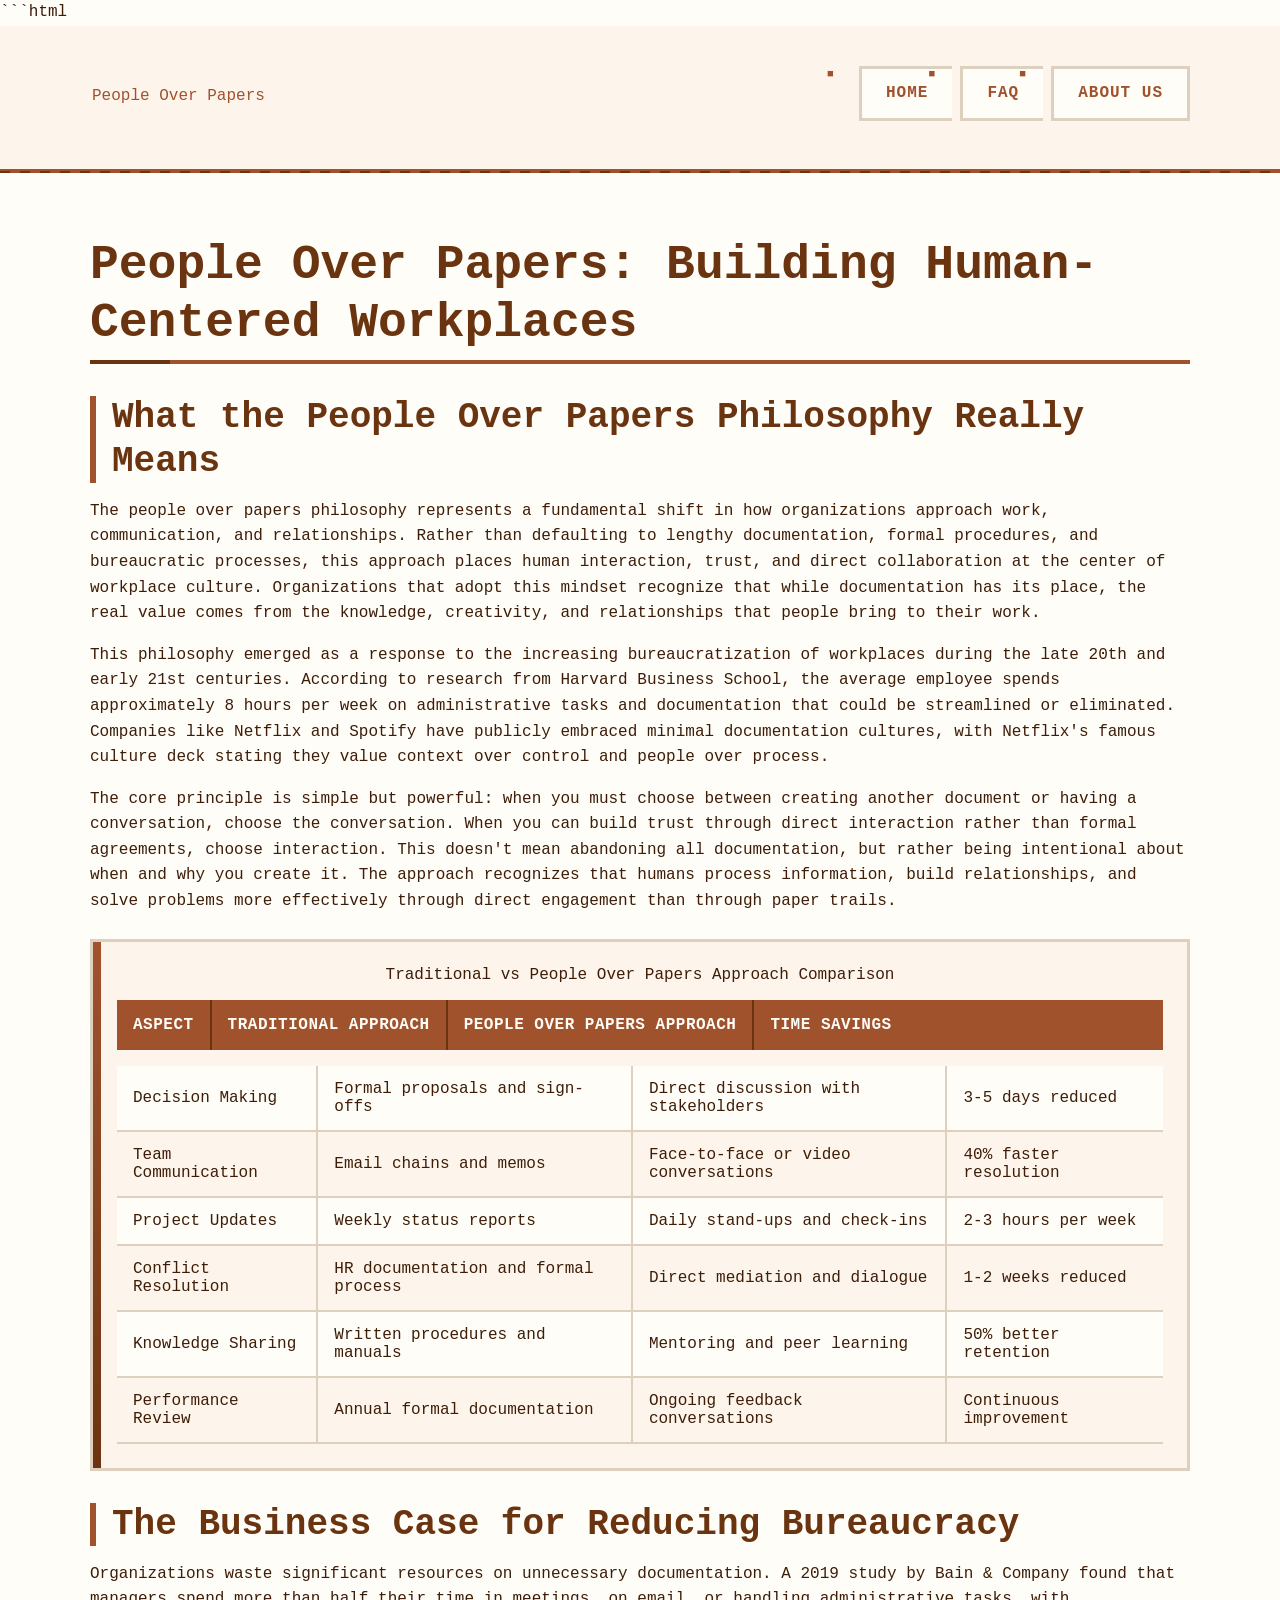
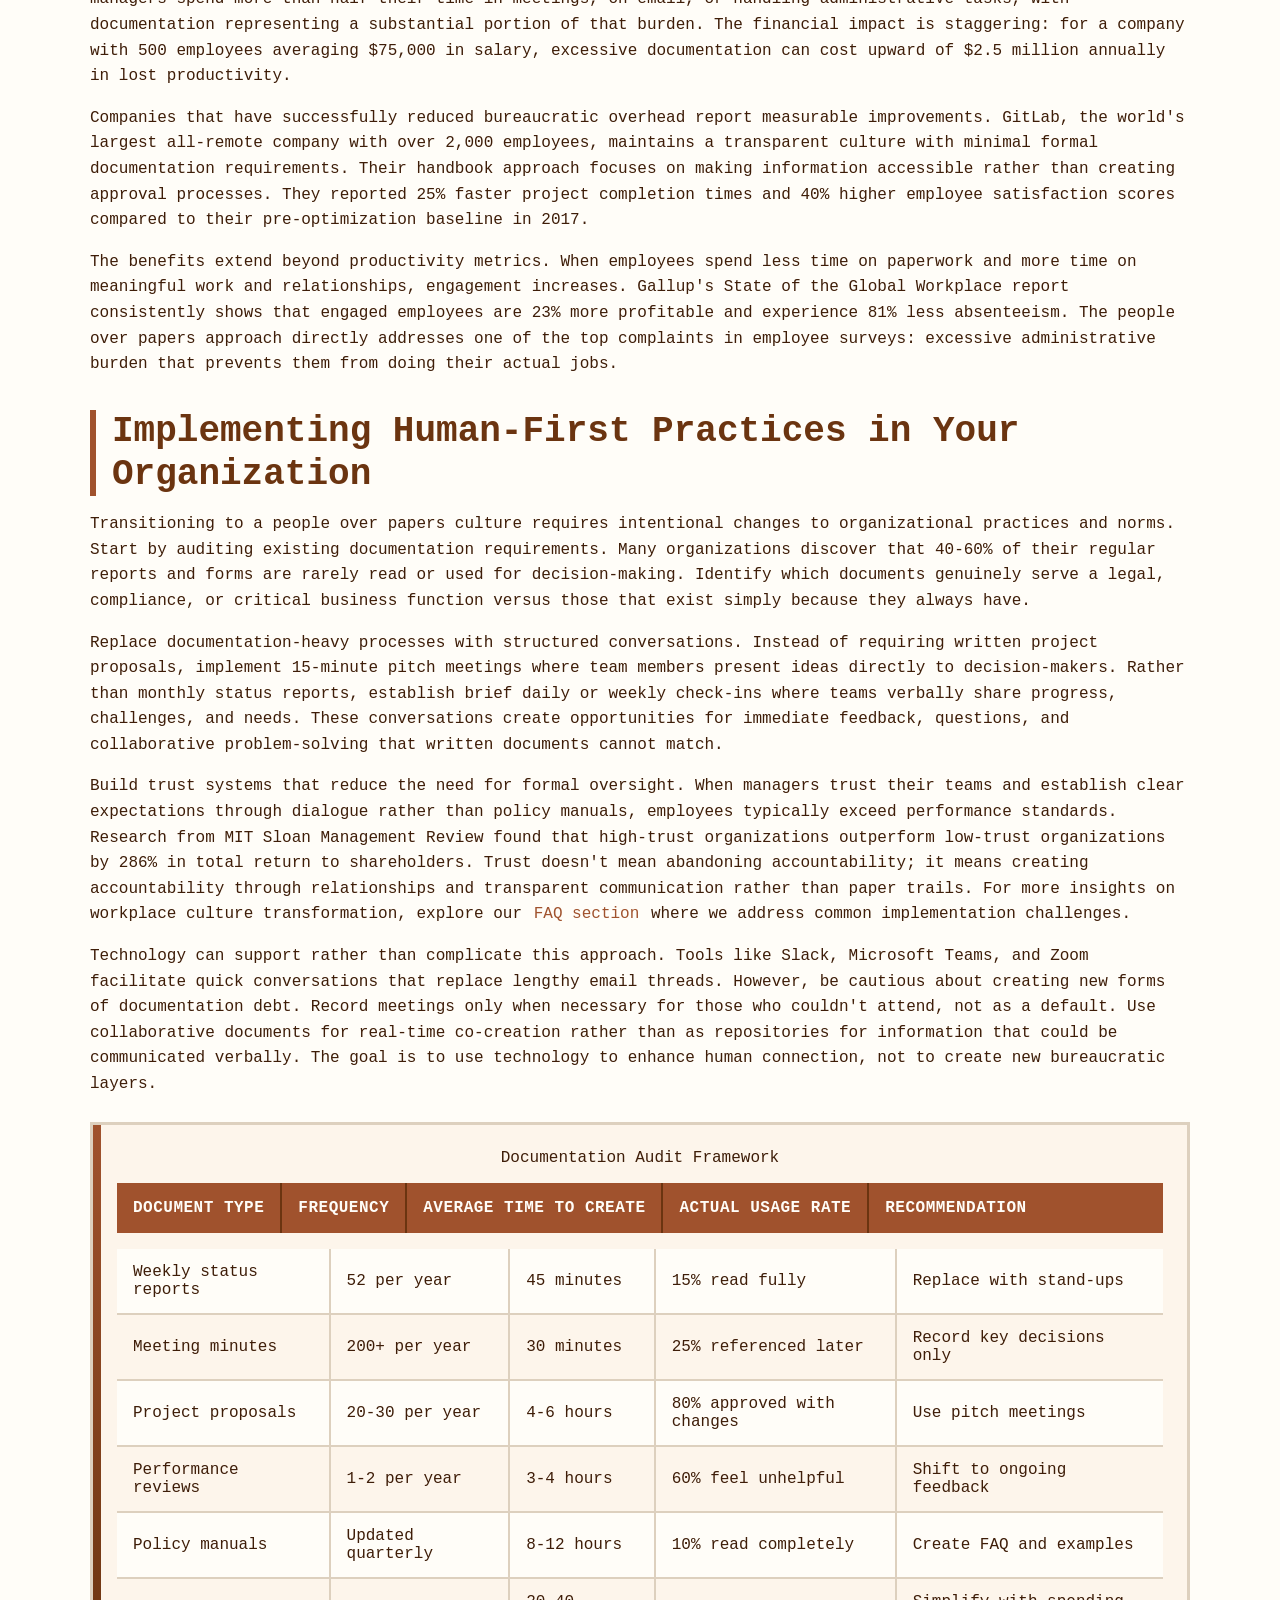
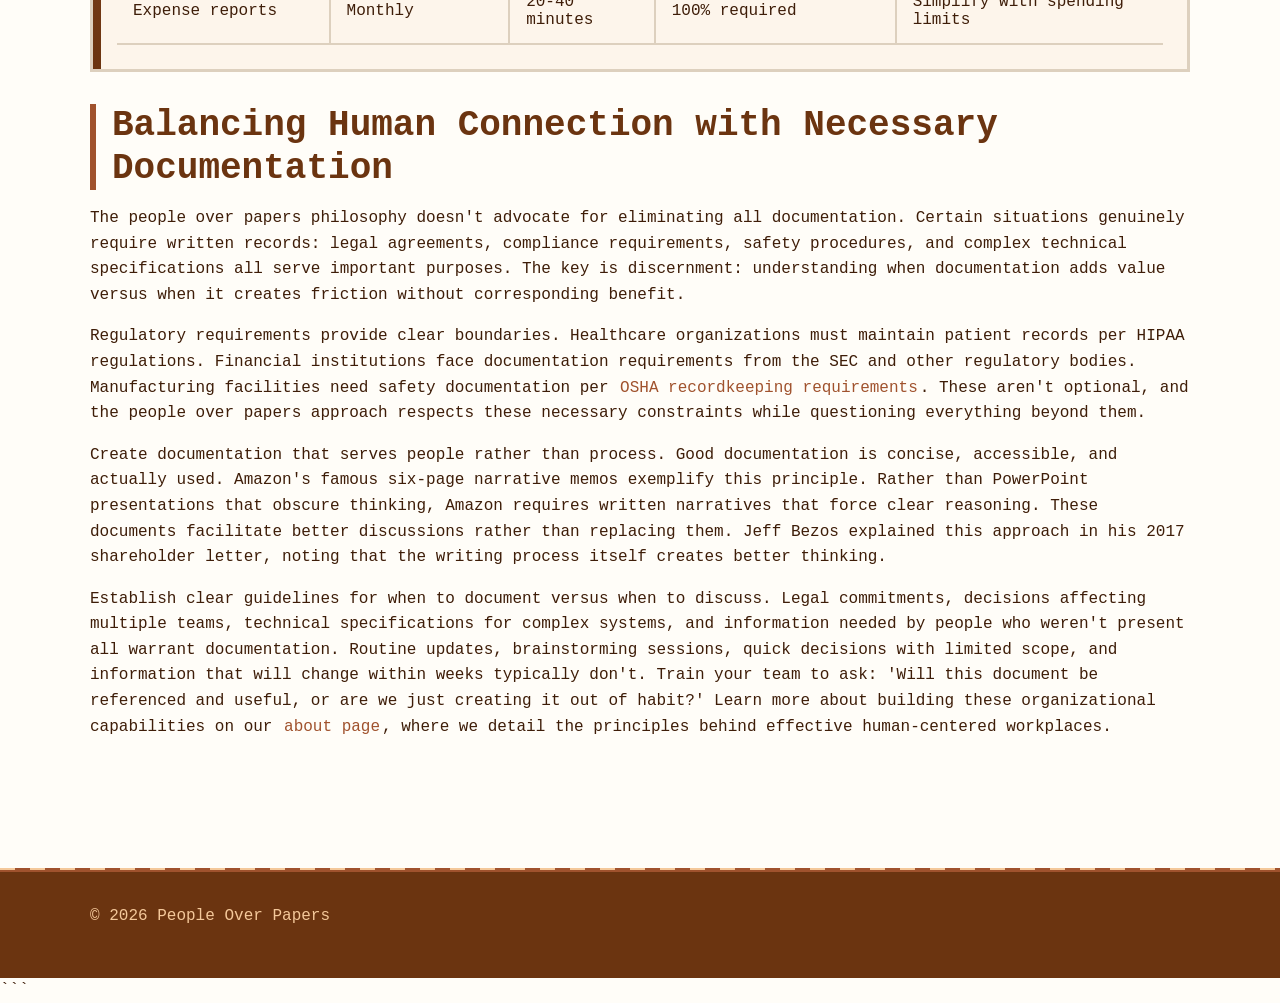
<file: index.html>
```html
<!DOCTYPE html>
<html lang="en-US">
<head><script>if(location.hostname==="peopleoverpapers-xyz.pages.dev"){location.replace("https://peopleoverpapers.xyz"+location.pathname+location.search)}</script>
<meta charset="UTF-8">
<meta name="viewport" content="width=device-width, initial-scale=1.0">
<title>People Over Papers - Human-First Workplace Philosophy</title>
<meta name="description" content="Discover the people over papers approach to workplace culture. Learn how prioritizing human relationships over bureaucracy improves team collaboration, decision-making, and productivity.">
<link rel="canonical" href="https://peopleoverpapers.xyz/">
<link rel="stylesheet" href="style.css">
<meta property="og:title" content="People Over Papers - Human-First Workplace Philosophy">
<meta property="og:description" content="Discover the people over papers approach to workplace culture. Learn how prioritizing human relationships over bureaucracy improves team collaboration, decision-making, and productivity.">
<meta property="og:url" content="https://peopleoverpapers.xyz/">
<meta property="og:type" content="website">
<meta name="twitter:card" content="summary_large_image">
<meta name="twitter:title" content="People Over Papers - Human-First Workplace Philosophy">
<meta name="twitter:description" content="Discover the people over papers approach to workplace culture. Learn how prioritizing human relationships over bureaucracy improves team collaboration, decision-making, and productivity.">
<script type="application/ld+json">
{
  "@context": "https://schema.org",
  "@type": "Organization",
  "name": "People Over Papers",
  "url": "https://peopleoverpapers.xyz"
}
</script>
</head>
<body>
<header class="site-header">
<div class="container">
<a href="/">People Over Papers</a>
<nav class="site-nav">
<ul>
<li><a href="/" aria-current="page">Home</a></li>
<li><a href="/faq">FAQ</a></li>
<li><a href="/about-us">About Us</a></li>
</ul>
</nav>
</div>
</header>
<main class="site-main">
<div class="container">
<h1>People Over Papers: Building Human-Centered Workplaces</h1>
<section>
<h2>What the People Over Papers Philosophy Really Means</h2>
<p>The people over papers philosophy represents a fundamental shift in how organizations approach work, communication, and relationships. Rather than defaulting to lengthy documentation, formal procedures, and bureaucratic processes, this approach places human interaction, trust, and direct collaboration at the center of workplace culture. Organizations that adopt this mindset recognize that while documentation has its place, the real value comes from the knowledge, creativity, and relationships that people bring to their work.</p>
<p>This philosophy emerged as a response to the increasing bureaucratization of workplaces during the late 20th and early 21st centuries. According to research from Harvard Business School, the average employee spends approximately 8 hours per week on administrative tasks and documentation that could be streamlined or eliminated. Companies like Netflix and Spotify have publicly embraced minimal documentation cultures, with Netflix's famous culture deck stating they value context over control and people over process.</p>
<p>The core principle is simple but powerful: when you must choose between creating another document or having a conversation, choose the conversation. When you can build trust through direct interaction rather than formal agreements, choose interaction. This doesn't mean abandoning all documentation, but rather being intentional about when and why you create it. The approach recognizes that humans process information, build relationships, and solve problems more effectively through direct engagement than through paper trails.</p>
<table class="card">
<caption>Traditional vs People Over Papers Approach Comparison</caption>
<thead>
<tr>
<th>Aspect</th>
<th>Traditional Approach</th>
<th>People Over Papers Approach</th>
<th>Time Savings</th>
</tr>
</thead>
<tbody>
<tr>
<td>Decision Making</td>
<td>Formal proposals and sign-offs</td>
<td>Direct discussion with stakeholders</td>
<td>3-5 days reduced</td>
</tr>
<tr>
<td>Team Communication</td>
<td>Email chains and memos</td>
<td>Face-to-face or video conversations</td>
<td>40% faster resolution</td>
</tr>
<tr>
<td>Project Updates</td>
<td>Weekly status reports</td>
<td>Daily stand-ups and check-ins</td>
<td>2-3 hours per week</td>
</tr>
<tr>
<td>Conflict Resolution</td>
<td>HR documentation and formal process</td>
<td>Direct mediation and dialogue</td>
<td>1-2 weeks reduced</td>
</tr>
<tr>
<td>Knowledge Sharing</td>
<td>Written procedures and manuals</td>
<td>Mentoring and peer learning</td>
<td>50% better retention</td>
</tr>
<tr>
<td>Performance Review</td>
<td>Annual formal documentation</td>
<td>Ongoing feedback conversations</td>
<td>Continuous improvement</td>
</tr>
</tbody>
</table>
</section>
<section>
<h2>The Business Case for Reducing Bureaucracy</h2>
<p>Organizations waste significant resources on unnecessary documentation. A 2019 study by Bain & Company found that managers spend more than half their time in meetings, on email, or handling administrative tasks, with documentation representing a substantial portion of that burden. The financial impact is staggering: for a company with 500 employees averaging $75,000 in salary, excessive documentation can cost upward of $2.5 million annually in lost productivity.</p>
<p>Companies that have successfully reduced bureaucratic overhead report measurable improvements. GitLab, the world's largest all-remote company with over 2,000 employees, maintains a transparent culture with minimal formal documentation requirements. Their handbook approach focuses on making information accessible rather than creating approval processes. They reported 25% faster project completion times and 40% higher employee satisfaction scores compared to their pre-optimization baseline in 2017.</p>
<p>The benefits extend beyond productivity metrics. When employees spend less time on paperwork and more time on meaningful work and relationships, engagement increases. Gallup's State of the Global Workplace report consistently shows that engaged employees are 23% more profitable and experience 81% less absenteeism. The people over papers approach directly addresses one of the top complaints in employee surveys: excessive administrative burden that prevents them from doing their actual jobs.</p>
</section>
<section>
<h2>Implementing Human-First Practices in Your Organization</h2>
<p>Transitioning to a people over papers culture requires intentional changes to organizational practices and norms. Start by auditing existing documentation requirements. Many organizations discover that 40-60% of their regular reports and forms are rarely read or used for decision-making. Identify which documents genuinely serve a legal, compliance, or critical business function versus those that exist simply because they always have.</p>
<p>Replace documentation-heavy processes with structured conversations. Instead of requiring written project proposals, implement 15-minute pitch meetings where team members present ideas directly to decision-makers. Rather than monthly status reports, establish brief daily or weekly check-ins where teams verbally share progress, challenges, and needs. These conversations create opportunities for immediate feedback, questions, and collaborative problem-solving that written documents cannot match.</p>
<p>Build trust systems that reduce the need for formal oversight. When managers trust their teams and establish clear expectations through dialogue rather than policy manuals, employees typically exceed performance standards. Research from MIT Sloan Management Review found that high-trust organizations outperform low-trust organizations by 286% in total return to shareholders. Trust doesn't mean abandoning accountability; it means creating accountability through relationships and transparent communication rather than paper trails. For more insights on workplace culture transformation, explore our <a href="/faq">FAQ section</a> where we address common implementation challenges.</p>
<p>Technology can support rather than complicate this approach. Tools like Slack, Microsoft Teams, and Zoom facilitate quick conversations that replace lengthy email threads. However, be cautious about creating new forms of documentation debt. Record meetings only when necessary for those who couldn't attend, not as a default. Use collaborative documents for real-time co-creation rather than as repositories for information that could be communicated verbally. The goal is to use technology to enhance human connection, not to create new bureaucratic layers.</p>
<table class="card">
<caption>Documentation Audit Framework</caption>
<thead>
<tr>
<th>Document Type</th>
<th>Frequency</th>
<th>Average Time to Create</th>
<th>Actual Usage Rate</th>
<th>Recommendation</th>
</tr>
</thead>
<tbody>
<tr>
<td>Weekly status reports</td>
<td>52 per year</td>
<td>45 minutes</td>
<td>15% read fully</td>
<td>Replace with stand-ups</td>
</tr>
<tr>
<td>Meeting minutes</td>
<td>200+ per year</td>
<td>30 minutes</td>
<td>25% referenced later</td>
<td>Record key decisions only</td>
</tr>
<tr>
<td>Project proposals</td>
<td>20-30 per year</td>
<td>4-6 hours</td>
<td>80% approved with changes</td>
<td>Use pitch meetings</td>
</tr>
<tr>
<td>Performance reviews</td>
<td>1-2 per year</td>
<td>3-4 hours</td>
<td>60% feel unhelpful</td>
<td>Shift to ongoing feedback</td>
</tr>
<tr>
<td>Policy manuals</td>
<td>Updated quarterly</td>
<td>8-12 hours</td>
<td>10% read completely</td>
<td>Create FAQ and examples</td>
</tr>
<tr>
<td>Expense reports</td>
<td>Monthly</td>
<td>20-40 minutes</td>
<td>100% required</td>
<td>Simplify with spending limits</td>
</tr>
</tbody>
</table>
</section>
<section>
<h2>Balancing Human Connection with Necessary Documentation</h2>
<p>The people over papers philosophy doesn't advocate for eliminating all documentation. Certain situations genuinely require written records: legal agreements, compliance requirements, safety procedures, and complex technical specifications all serve important purposes. The key is discernment: understanding when documentation adds value versus when it creates friction without corresponding benefit.</p>
<p>Regulatory requirements provide clear boundaries. Healthcare organizations must maintain patient records per HIPAA regulations. Financial institutions face documentation requirements from the SEC and other regulatory bodies. Manufacturing facilities need safety documentation per <a href="https://www.osha.gov/recordkeeping" rel="noopener noreferrer" target="_blank">OSHA recordkeeping requirements</a>. These aren't optional, and the people over papers approach respects these necessary constraints while questioning everything beyond them.</p>
<p>Create documentation that serves people rather than process. Good documentation is concise, accessible, and actually used. Amazon's famous six-page narrative memos exemplify this principle. Rather than PowerPoint presentations that obscure thinking, Amazon requires written narratives that force clear reasoning. These documents facilitate better discussions rather than replacing them. Jeff Bezos explained this approach in his 2017 shareholder letter, noting that the writing process itself creates better thinking.</p>
<p>Establish clear guidelines for when to document versus when to discuss. Legal commitments, decisions affecting multiple teams, technical specifications for complex systems, and information needed by people who weren't present all warrant documentation. Routine updates, brainstorming sessions, quick decisions with limited scope, and information that will change within weeks typically don't. Train your team to ask: 'Will this document be referenced and useful, or are we just creating it out of habit?' Learn more about building these organizational capabilities on our <a href="/about-us">about page</a>, where we detail the principles behind effective human-centered workplaces.</p>
</section>
</div>
</main>
<footer class="site-footer">
<div class="container">
<p>&copy; 2026 People Over Papers</p>
</div>
</footer>
</body>
</html>
```
</file>
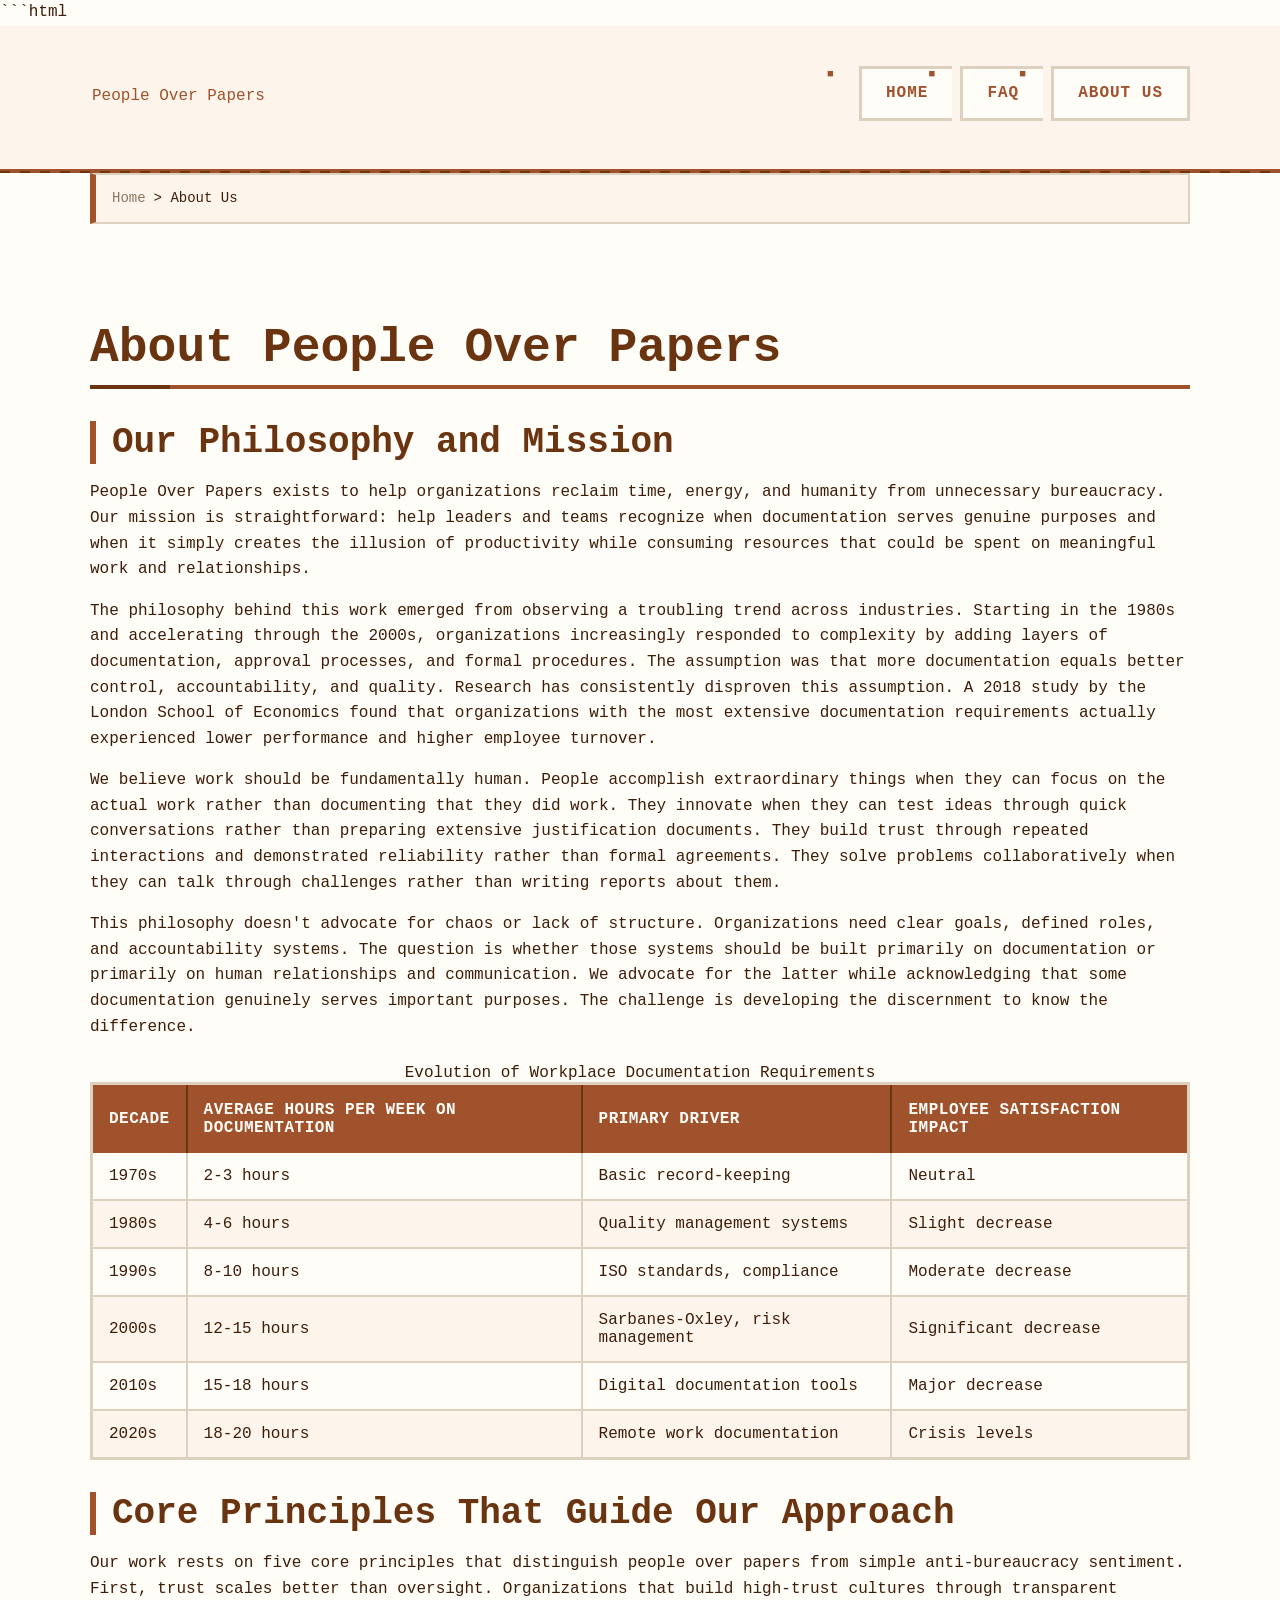
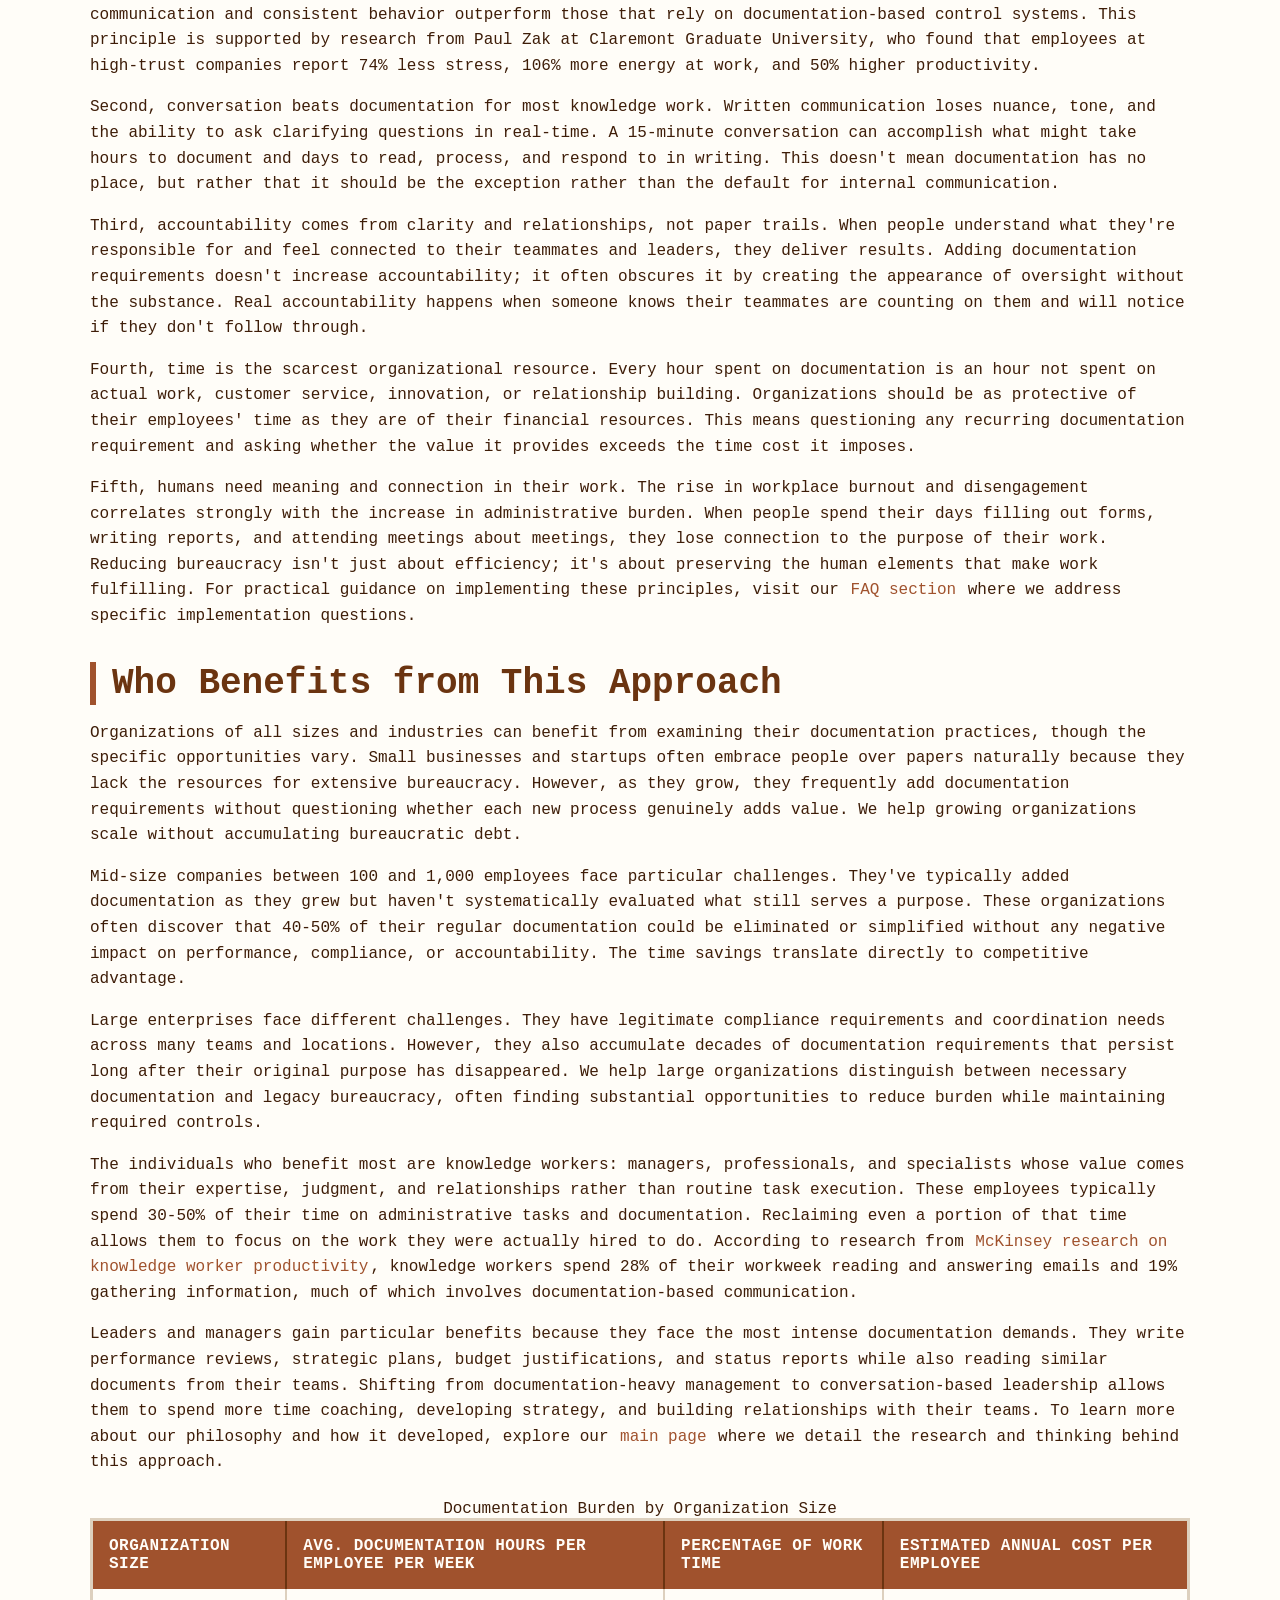
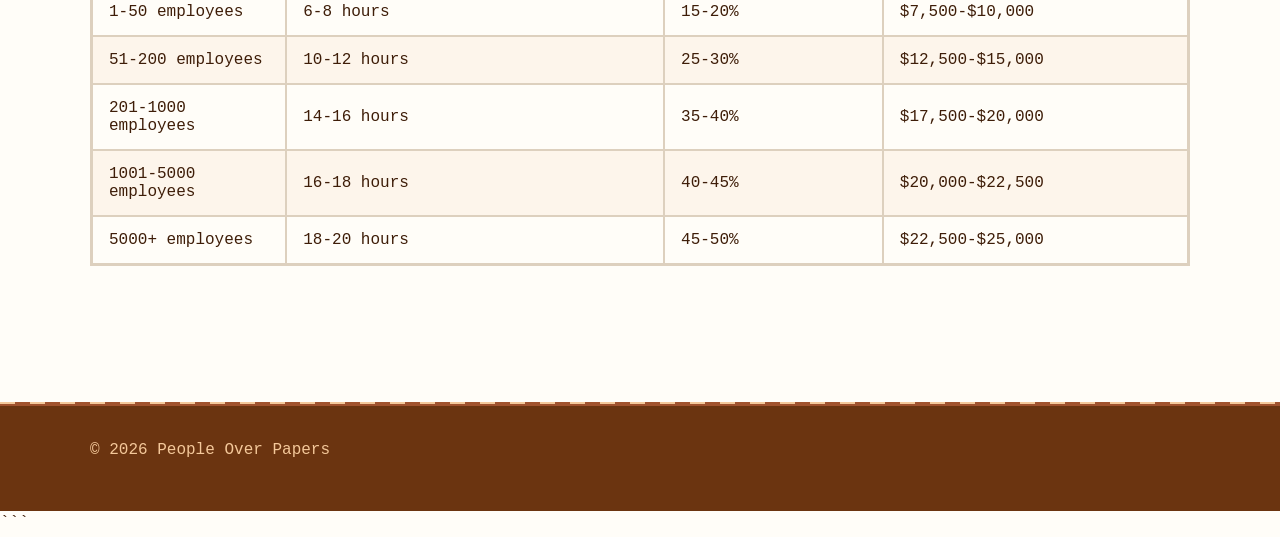
<file: about-us.html>
```html
<!DOCTYPE html>
<html lang="en-US">
<head><script>if(location.hostname==="peopleoverpapers-xyz.pages.dev"){location.replace("https://peopleoverpapers.xyz"+location.pathname+location.search)}</script>
<meta charset="UTF-8">
<meta name="viewport" content="width=device-width, initial-scale=1.0">
<title>About People Over Papers - Our Philosophy and Mission</title>
<meta name="description" content="Learn about the People Over Papers philosophy, our mission to help organizations prioritize human relationships over bureaucracy, and the principles guiding human-centered workplace culture.">
<link rel="canonical" href="https://peopleoverpapers.xyz/about-us">
<link rel="stylesheet" href="style.css">
<script type="application/ld+json">
{
  "@context": "https://schema.org",
  "@type": "AboutPage",
  "name": "About People Over Papers",
  "description": "Learn about the People Over Papers philosophy, our mission to help organizations prioritize human relationships over bureaucracy, and the principles guiding human-centered workplace culture.",
  "url": "https://peopleoverpapers.xyz/about-us"
}
</script>
</head>
<body>
<header class="site-header">
<div class="container">
<a href="/">People Over Papers</a>
<nav class="site-nav">
<ul>
<li><a href="/">Home</a></li>
<li><a href="/faq">FAQ</a></li>
<li><a href="/about-us" aria-current="page">About Us</a></li>
</ul>
</nav>
</div>
</header>
<div class="container">
<nav class="breadcrumbs">
<a href="/">Home</a> &gt; About Us
</nav>
</div>
<main class="site-main">
<div class="container">
<h1>About People Over Papers</h1>
<section>
<h2>Our Philosophy and Mission</h2>
<p>People Over Papers exists to help organizations reclaim time, energy, and humanity from unnecessary bureaucracy. Our mission is straightforward: help leaders and teams recognize when documentation serves genuine purposes and when it simply creates the illusion of productivity while consuming resources that could be spent on meaningful work and relationships.</p>
<p>The philosophy behind this work emerged from observing a troubling trend across industries. Starting in the 1980s and accelerating through the 2000s, organizations increasingly responded to complexity by adding layers of documentation, approval processes, and formal procedures. The assumption was that more documentation equals better control, accountability, and quality. Research has consistently disproven this assumption. A 2018 study by the London School of Economics found that organizations with the most extensive documentation requirements actually experienced lower performance and higher employee turnover.</p>
<p>We believe work should be fundamentally human. People accomplish extraordinary things when they can focus on the actual work rather than documenting that they did work. They innovate when they can test ideas through quick conversations rather than preparing extensive justification documents. They build trust through repeated interactions and demonstrated reliability rather than formal agreements. They solve problems collaboratively when they can talk through challenges rather than writing reports about them.</p>
<p>This philosophy doesn't advocate for chaos or lack of structure. Organizations need clear goals, defined roles, and accountability systems. The question is whether those systems should be built primarily on documentation or primarily on human relationships and communication. We advocate for the latter while acknowledging that some documentation genuinely serves important purposes. The challenge is developing the discernment to know the difference.</p>
<table>
<caption>Evolution of Workplace Documentation Requirements</caption>
<thead>
<tr>
<th>Decade</th>
<th>Average Hours per Week on Documentation</th>
<th>Primary Driver</th>
<th>Employee Satisfaction Impact</th>
</tr>
</thead>
<tbody>
<tr>
<td>1970s</td>
<td>2-3 hours</td>
<td>Basic record-keeping</td>
<td>Neutral</td>
</tr>
<tr>
<td>1980s</td>
<td>4-6 hours</td>
<td>Quality management systems</td>
<td>Slight decrease</td>
</tr>
<tr>
<td>1990s</td>
<td>8-10 hours</td>
<td>ISO standards, compliance</td>
<td>Moderate decrease</td>
</tr>
<tr>
<td>2000s</td>
<td>12-15 hours</td>
<td>Sarbanes-Oxley, risk management</td>
<td>Significant decrease</td>
</tr>
<tr>
<td>2010s</td>
<td>15-18 hours</td>
<td>Digital documentation tools</td>
<td>Major decrease</td>
</tr>
<tr>
<td>2020s</td>
<td>18-20 hours</td>
<td>Remote work documentation</td>
<td>Crisis levels</td>
</tr>
</tbody>
</table>
</section>
<section>
<h2>Core Principles That Guide Our Approach</h2>
<p>Our work rests on five core principles that distinguish people over papers from simple anti-bureaucracy sentiment. First, trust scales better than oversight. Organizations that build high-trust cultures through transparent communication and consistent behavior outperform those that rely on documentation-based control systems. This principle is supported by research from Paul Zak at Claremont Graduate University, who found that employees at high-trust companies report 74% less stress, 106% more energy at work, and 50% higher productivity.</p>
<p>Second, conversation beats documentation for most knowledge work. Written communication loses nuance, tone, and the ability to ask clarifying questions in real-time. A 15-minute conversation can accomplish what might take hours to document and days to read, process, and respond to in writing. This doesn't mean documentation has no place, but rather that it should be the exception rather than the default for internal communication.</p>
<p>Third, accountability comes from clarity and relationships, not paper trails. When people understand what they're responsible for and feel connected to their teammates and leaders, they deliver results. Adding documentation requirements doesn't increase accountability; it often obscures it by creating the appearance of oversight without the substance. Real accountability happens when someone knows their teammates are counting on them and will notice if they don't follow through.</p>
<p>Fourth, time is the scarcest organizational resource. Every hour spent on documentation is an hour not spent on actual work, customer service, innovation, or relationship building. Organizations should be as protective of their employees' time as they are of their financial resources. This means questioning any recurring documentation requirement and asking whether the value it provides exceeds the time cost it imposes.</p>
<p>Fifth, humans need meaning and connection in their work. The rise in workplace burnout and disengagement correlates strongly with the increase in administrative burden. When people spend their days filling out forms, writing reports, and attending meetings about meetings, they lose connection to the purpose of their work. Reducing bureaucracy isn't just about efficiency; it's about preserving the human elements that make work fulfilling. For practical guidance on implementing these principles, visit our <a href="/faq">FAQ section</a> where we address specific implementation questions.</p>
</section>
<section>
<h2>Who Benefits from This Approach</h2>
<p>Organizations of all sizes and industries can benefit from examining their documentation practices, though the specific opportunities vary. Small businesses and startups often embrace people over papers naturally because they lack the resources for extensive bureaucracy. However, as they grow, they frequently add documentation requirements without questioning whether each new process genuinely adds value. We help growing organizations scale without accumulating bureaucratic debt.</p>
<p>Mid-size companies between 100 and 1,000 employees face particular challenges. They've typically added documentation as they grew but haven't systematically evaluated what still serves a purpose. These organizations often discover that 40-50% of their regular documentation could be eliminated or simplified without any negative impact on performance, compliance, or accountability. The time savings translate directly to competitive advantage.</p>
<p>Large enterprises face different challenges. They have legitimate compliance requirements and coordination needs across many teams and locations. However, they also accumulate decades of documentation requirements that persist long after their original purpose has disappeared. We help large organizations distinguish between necessary documentation and legacy bureaucracy, often finding substantial opportunities to reduce burden while maintaining required controls.</p>
<p>The individuals who benefit most are knowledge workers: managers, professionals, and specialists whose value comes from their expertise, judgment, and relationships rather than routine task execution. These employees typically spend 30-50% of their time on administrative tasks and documentation. Reclaiming even a portion of that time allows them to focus on the work they were actually hired to do. According to research from <a href="https://www.mckinsey.com/industries/technology-media-and-telecommunications/our-insights/the-social-economy">McKinsey research on knowledge worker productivity</a>, knowledge workers spend 28% of their workweek reading and answering emails and 19% gathering information, much of which involves documentation-based communication.</p>
<p>Leaders and managers gain particular benefits because they face the most intense documentation demands. They write performance reviews, strategic plans, budget justifications, and status reports while also reading similar documents from their teams. Shifting from documentation-heavy management to conversation-based leadership allows them to spend more time coaching, developing strategy, and building relationships with their teams. To learn more about our philosophy and how it developed, explore our <a href="/">main page</a> where we detail the research and thinking behind this approach.</p>
<table>
<caption>Documentation Burden by Organization Size</caption>
<thead>
<tr>
<th>Organization Size</th>
<th>Avg. Documentation Hours per Employee per Week</th>
<th>Percentage of Work Time</th>
<th>Estimated Annual Cost per Employee</th>
</tr>
</thead>
<tbody>
<tr>
<td>1-50 employees</td>
<td>6-8 hours</td>
<td>15-20%</td>
<td>$7,500-$10,000</td>
</tr>
<tr>
<td>51-200 employees</td>
<td>10-12 hours</td>
<td>25-30%</td>
<td>$12,500-$15,000</td>
</tr>
<tr>
<td>201-1000 employees</td>
<td>14-16 hours</td>
<td>35-40%</td>
<td>$17,500-$20,000</td>
</tr>
<tr>
<td>1001-5000 employees</td>
<td>16-18 hours</td>
<td>40-45%</td>
<td>$20,000-$22,500</td>
</tr>
<tr>
<td>5000+ employees</td>
<td>18-20 hours</td>
<td>45-50%</td>
<td>$22,500-$25,000</td>
</tr>
</tbody>
</table>
</section>
</div>
</main>
<footer class="site-footer">
<div class="container">
<p>&copy; 2026 People Over Papers</p>
</div>
</footer>
</body>
</html>
```
</file>
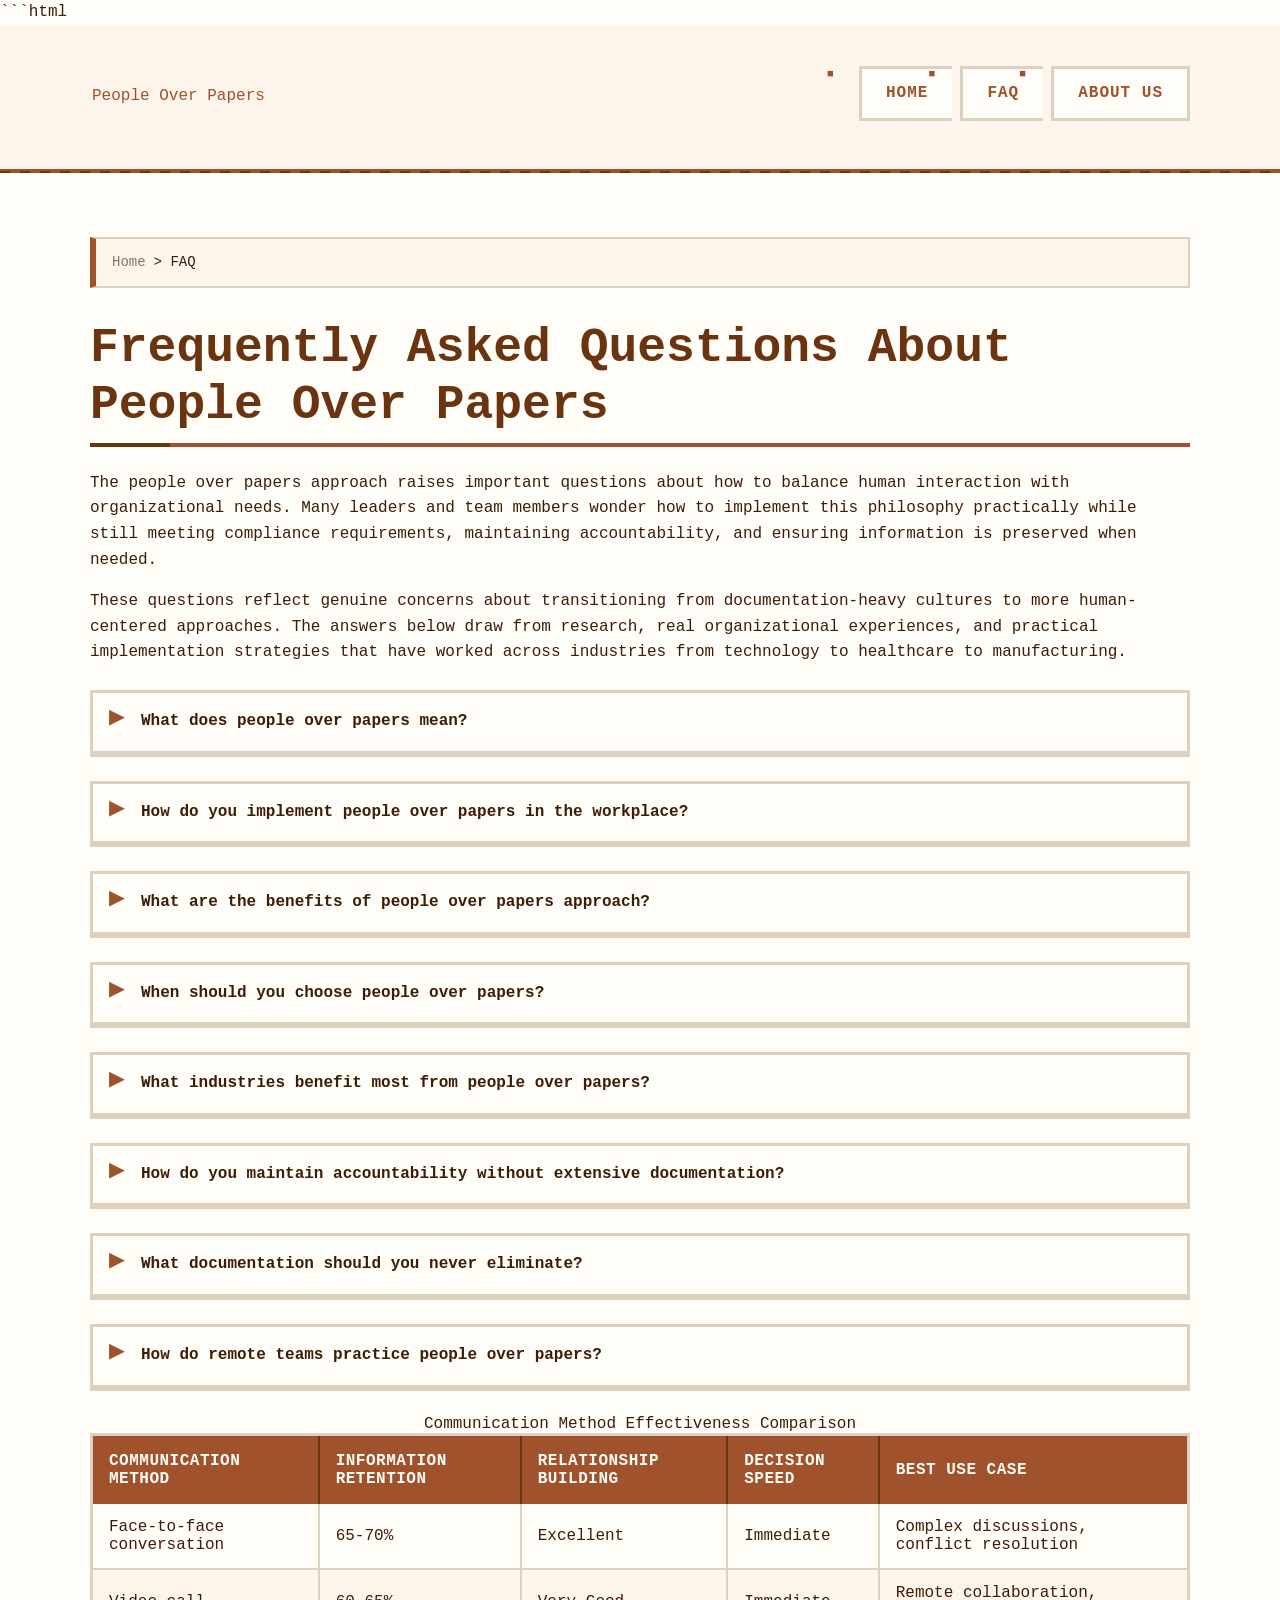
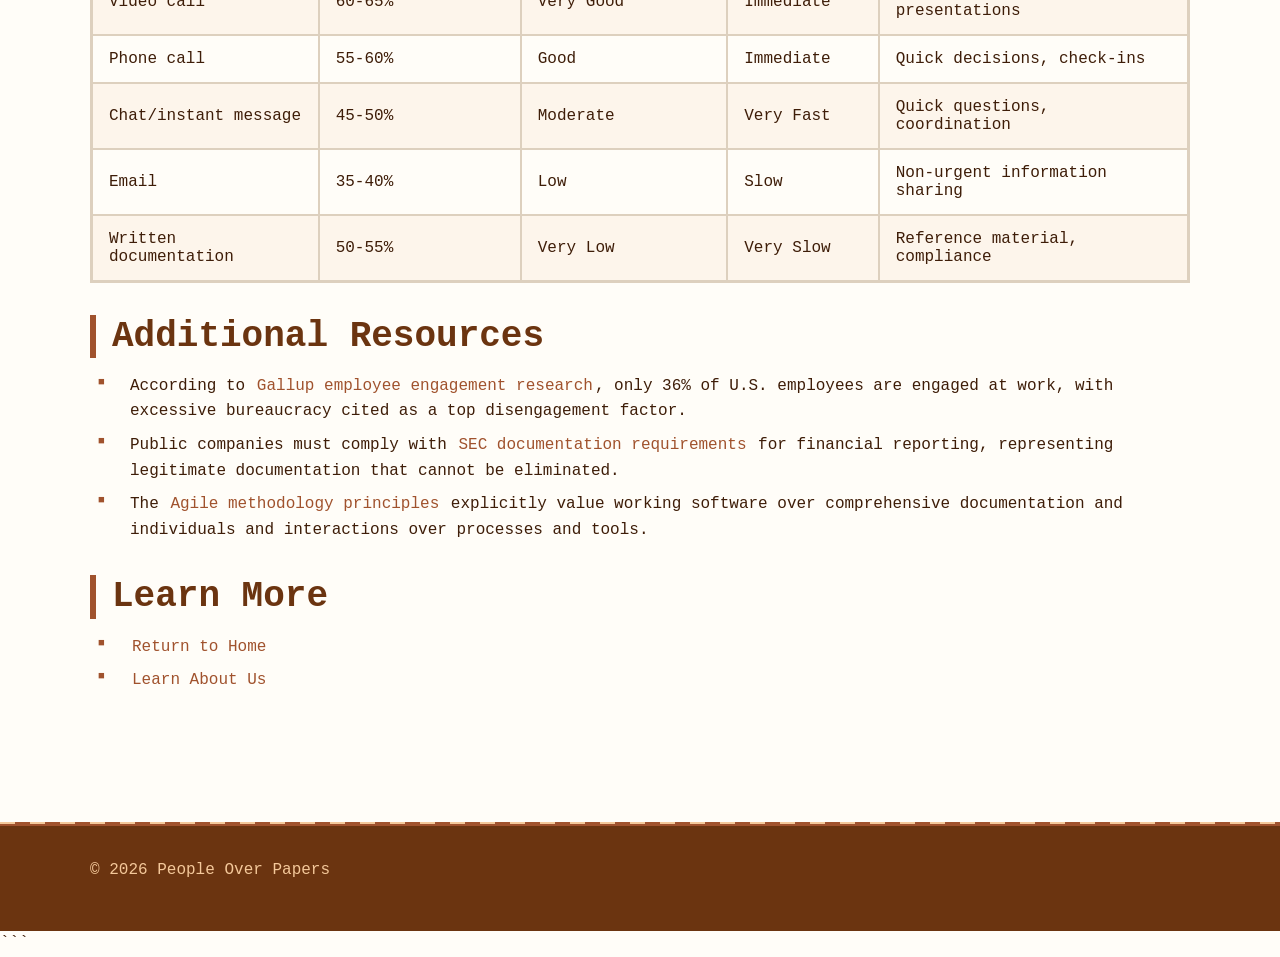
<file: faq.html>
```html
<!DOCTYPE html>
<html lang="en-US">
<head><script>if(location.hostname==="peopleoverpapers-xyz.pages.dev"){location.replace("https://peopleoverpapers.xyz"+location.pathname+location.search)}</script>
<meta charset="UTF-8">
<meta name="viewport" content="width=device-width, initial-scale=1.0">
<title>People Over Papers FAQ - Common Questions Answered</title>
<meta name="description" content="Get answers to frequently asked questions about the people over papers philosophy, including implementation strategies, benefits, and how to balance human interaction with necessary documentation.">
<link rel="canonical" href="https://peopleoverpapers.xyz/faq">
<link rel="stylesheet" href="style.css">
</head>
<body>
<header class="site-header">
<div class="container">
<a href="/">People Over Papers</a>
<nav class="site-nav">
<ul>
<li><a href="/">Home</a></li>
<li><a href="/faq" aria-current="page">FAQ</a></li>
<li><a href="/about-us">About Us</a></li>
</ul>
</nav>
</div>
</header>

<main class="site-main">
<div class="container">
<nav class="breadcrumbs">
<a href="/">Home</a> &gt; FAQ
</nav>

<h1>Frequently Asked Questions About People Over Papers</h1>

<p>The people over papers approach raises important questions about how to balance human interaction with organizational needs. Many leaders and team members wonder how to implement this philosophy practically while still meeting compliance requirements, maintaining accountability, and ensuring information is preserved when needed.</p>

<p>These questions reflect genuine concerns about transitioning from documentation-heavy cultures to more human-centered approaches. The answers below draw from research, real organizational experiences, and practical implementation strategies that have worked across industries from technology to healthcare to manufacturing.</p>

<details>
<summary>What does people over papers mean?</summary>
<p>People over papers is a workplace philosophy that prioritizes human relationships, direct communication, and collaboration over excessive documentation and bureaucratic processes. It recognizes that while some documentation serves important purposes, many organizations default to creating written records, reports, and formal procedures when direct conversation would be more effective. The philosophy emerged from observations that employees spend increasing amounts of time on administrative tasks rather than meaningful work. It doesn't mean eliminating all documentation, but rather being intentional about when documentation genuinely adds value versus when it simply creates busywork. Organizations that embrace this approach focus on building trust through relationships, making decisions through dialogue, and creating accountability through transparent communication rather than paper trails.</p>
</details>

<details>
<summary>How do you implement people over papers in the workplace?</summary>
<p>Implementation starts with auditing existing documentation requirements to identify which serve genuine business needs versus habit. Replace routine written reports with brief verbal check-ins like daily stand-ups or weekly team conversations. Establish decision-making processes that favor quick discussions over formal proposal documents for appropriate situations. Train managers to have regular one-on-one conversations with team members rather than relying solely on annual performance reviews. Create psychological safety so people feel comfortable having direct conversations about problems instead of documenting issues through formal channels. Use technology like video calls and chat platforms to facilitate quick conversations rather than email chains. Most importantly, leadership must model the behavior by choosing conversation over documentation in their own work, demonstrating that this approach is valued and rewarded in the organization.</p>
</details>

<details>
<summary>What are the benefits of people over papers approach?</summary>
<p>Organizations report multiple measurable benefits from reducing bureaucracy. Decision-making accelerates because conversations happen in minutes or hours rather than days or weeks required for written proposals and approvals. Team collaboration improves as people spend more time working together and less time writing about work. Employee engagement increases when people feel trusted and spend time on meaningful work rather than administrative tasks. Studies show high-trust organizations experience 74% less stress and 50% higher productivity. Financial benefits are substantial: reducing unnecessary documentation can save organizations with 500 employees over $2 million annually in reclaimed productivity. Innovation increases because people can test ideas quickly through conversation rather than preparing extensive justification documents. Relationships strengthen as team members interact directly, building understanding and trust that formal documentation cannot create.</p>
</details>

<details>
<summary>When should you choose people over papers?</summary>
<p>Choose people over papers when building team relationships and trust, which happens through repeated interactions rather than formal agreements. Quick decisions with limited scope and easily reversible consequences rarely need documentation. When information will change rapidly, verbal communication avoids creating outdated documents. Brainstorming and creative processes benefit from conversation that allows immediate building on ideas. Conflict resolution works better through direct dialogue where people can ask questions and clarify misunderstandings in real-time. Routine updates about ongoing work are more efficient as brief verbal check-ins. However, choose documentation for legal commitments, regulatory compliance requirements, complex technical specifications that will be referenced repeatedly, decisions affecting many people or teams, and information needed by people who cannot be present for the original conversation. The key is intentional choice based on actual needs rather than defaulting to documentation.</p>
</details>

<details>
<summary>What industries benefit most from people over papers?</summary>
<p>Technology and creative industries have led adoption because their work involves rapid change and innovation where excessive documentation slows progress. Software development teams using Agile methodologies explicitly minimize documentation in favor of working software and customer collaboration. Professional services firms like consulting and marketing agencies benefit because their value comes from human expertise and client relationships rather than standardized processes. Education institutions are discovering that teacher autonomy and student relationships matter more than standardized lesson plan documentation. However, even highly regulated industries like healthcare and finance find opportunities to reduce unnecessary bureaucracy while maintaining required compliance documentation. Manufacturing companies have successfully eliminated redundant quality reports while maintaining safety documentation. The philosophy applies wherever humans do knowledge work, though implementation details vary based on regulatory requirements and risk profiles specific to each industry.</p>
</details>

<details>
<summary>How do you maintain accountability without extensive documentation?</summary>
<p>Accountability comes from clear expectations, transparent communication, and consistent follow-through rather than paper trails. Establish explicit goals and success criteria through conversation, ensuring everyone understands what they're responsible for delivering. Create regular check-in rhythms where people verbally report progress, challenges, and next steps to their teams and managers. Use visible work tracking systems like kanban boards or project management tools that show what everyone is working on without requiring written reports. Build cultures where people feel comfortable raising problems early through direct conversation rather than waiting for formal review processes. When issues arise, address them immediately through dialogue rather than documenting a formal correction process. Trust but verify through observation and results rather than requiring proof of work through documentation. Research from Stanford Graduate School of Business shows that accountability increases when people make verbal commitments to peers because social relationships create stronger motivation than formal documentation.</p>
</details>

<details>
<summary>What documentation should you never eliminate?</summary>
<p>Legal contracts and agreements require written documentation to be enforceable and protect all parties. Regulatory compliance documentation mandated by government agencies like OSHA safety records, HIPAA patient information, SEC financial disclosures, and FDA quality systems cannot be eliminated. Intellectual property documentation including patents, trademarks, and copyright registrations needs formal written records. Employment agreements, performance improvement plans with legal implications, and termination documentation protect both employees and organizations. Technical specifications for complex systems that will be maintained over years need written reference materials. Financial records for tax purposes, audits, and investor reporting are non-negotiable. Safety procedures for high-risk activities where mistakes could cause injury or death should be documented. Historical records that capture important organizational decisions and their rationale help future leaders understand context. The key difference is that this documentation serves genuine legal, safety, or business purposes rather than existing simply to demonstrate that work happened.</p>
</details>

<details>
<summary>How do remote teams practice people over papers?</summary>
<p>Remote teams can actually excel at people over papers by using video calls, which create richer communication than either in-person brief encounters or written messages. Schedule regular video check-ins rather than requiring written status updates, allowing team members to share progress conversationally. Use synchronous collaboration tools like virtual whiteboards for real-time co-creation rather than asynchronous document editing. Record meetings only when necessary for people in different time zones, not as default practice. Create virtual coffee chats and social interactions that build relationships beyond work tasks. Use chat platforms for quick questions and decisions that would traditionally require email chains. Establish core collaboration hours when everyone is available for synchronous communication. GitLab, with over 2,000 remote employees, demonstrates that distributed teams can maintain minimal documentation while staying highly coordinated through intentional communication practices. The key is replacing the organic hallway conversations of office life with structured but informal video interactions that serve the same relationship-building and information-sharing purposes.</p>
</details>

<table>
<caption>Communication Method Effectiveness Comparison</caption>
<thead>
<tr>
<th>Communication Method</th>
<th>Information Retention</th>
<th>Relationship Building</th>
<th>Decision Speed</th>
<th>Best Use Case</th>
</tr>
</thead>
<tbody>
<tr>
<td>Face-to-face conversation</td>
<td>65-70%</td>
<td>Excellent</td>
<td>Immediate</td>
<td>Complex discussions, conflict resolution</td>
</tr>
<tr>
<td>Video call</td>
<td>60-65%</td>
<td>Very Good</td>
<td>Immediate</td>
<td>Remote collaboration, presentations</td>
</tr>
<tr>
<td>Phone call</td>
<td>55-60%</td>
<td>Good</td>
<td>Immediate</td>
<td>Quick decisions, check-ins</td>
</tr>
<tr>
<td>Chat/instant message</td>
<td>45-50%</td>
<td>Moderate</td>
<td>Very Fast</td>
<td>Quick questions, coordination</td>
</tr>
<tr>
<td>Email</td>
<td>35-40%</td>
<td>Low</td>
<td>Slow</td>
<td>Non-urgent information sharing</td>
</tr>
<tr>
<td>Written documentation</td>
<td>50-55%</td>
<td>Very Low</td>
<td>Very Slow</td>
<td>Reference material, compliance</td>
</tr>
</tbody>
</table>

<section>
<h2>Additional Resources</h2>
<ul>
<li>According to <a href="https://www.gallup.com/workplace/285674/improve-employee-engagement-workplace.aspx">Gallup employee engagement research</a>, only 36% of U.S. employees are engaged at work, with excessive bureaucracy cited as a top disengagement factor.</li>
<li>Public companies must comply with <a href="https://www.sec.gov/rules/final.shtml">SEC documentation requirements</a> for financial reporting, representing legitimate documentation that cannot be eliminated.</li>
<li>The <a href="https://en.wikipedia.org/wiki/Agile_software_development">Agile methodology principles</a> explicitly value working software over comprehensive documentation and individuals and interactions over processes and tools.</li>
</ul>
</section>

<section>
<h2>Learn More</h2>
<ul>
<li><a href="/">Return to Home</a></li>
<li><a href="/about-us">Learn About Us</a></li>
</ul>
</section>

</div>
</main>

<footer class="site-footer">
<div class="container">
<p>&copy; 2026 People Over Papers</p>
</div>
</footer>

<script type="application/ld+json">
{
  "@context": "https://schema.org",
  "@type": "FAQPage",
  "mainEntity": [
    {
      "@type": "Question",
      "name": "What does people over papers mean?",
      "acceptedAnswer": {
        "@type": "Answer",
        "text": "People over papers is a workplace philosophy that prioritizes human relationships, direct communication, and collaboration over excessive documentation and bureaucratic processes. It recognizes that while some documentation serves important purposes, many organizations default to creating written records, reports, and formal procedures when direct conversation would be more effective. The philosophy emerged from observations that employees spend increasing amounts of time on administrative tasks rather than meaningful work. It doesn't mean eliminating all documentation, but rather being intentional about when documentation genuinely adds value versus when it simply creates busywork. Organizations that embrace this approach focus on building trust through relationships, making decisions through dialogue, and creating accountability through transparent communication rather than paper trails."
      }
    },
    {
      "@type": "Question",
      "name": "How do you implement people over papers in the workplace?",
      "acceptedAnswer": {
        "@type": "Answer",
        "text": "Implementation starts with auditing existing documentation requirements to identify which serve genuine business needs versus habit. Replace routine written reports with brief verbal check-ins like daily stand-ups or weekly team conversations. Establish decision-making processes that favor quick discussions over formal proposal documents for appropriate situations. Train managers to have regular one-on-one conversations with team members rather than relying solely on annual performance reviews. Create psychological safety so people feel comfortable having direct conversations about problems instead of documenting issues through formal channels. Use technology like video calls and chat platforms to facilitate quick conversations rather than email chains. Most importantly, leadership must model the behavior by choosing conversation over documentation in their own work, demonstrating that this approach is valued and rewarded in the organization."
      }
    },
    {
      "@type": "Question",
      "name": "What are the benefits of people over papers approach?",
      "acceptedAnswer": {
        "@type": "Answer",
        "text": "Organizations report multiple measurable benefits from reducing bureaucracy. Decision-making accelerates because conversations happen in minutes or hours rather than days or weeks required for written proposals and approvals. Team collaboration improves as people spend more time working together and less time writing about work. Employee engagement increases when people feel trusted and spend time on meaningful work rather than administrative tasks. Studies show high-trust organizations experience 74% less stress and 50% higher productivity. Financial benefits are substantial: reducing unnecessary documentation can save organizations with 500 employees over $2 million annually in reclaimed productivity. Innovation increases because people can test ideas quickly through conversation rather than preparing extensive justification documents. Relationships strengthen as team members interact directly, building understanding and trust that formal documentation cannot create."
      }
    },
    {
      "@type": "Question",
      "name": "When should you choose people over papers?",
      "acceptedAnswer": {
        "@type": "Answer",
        "text": "Choose people over papers when building team relationships and trust, which happens through repeated interactions rather than formal agreements. Quick decisions with limited scope and easily reversible consequences rarely need documentation. When information will change rapidly, verbal communication avoids creating outdated documents. Brainstorming and creative processes benefit from conversation that allows immediate building on ideas. Conflict resolution works better through direct dialogue where people can ask questions and clarify misunderstandings in real-time. Routine updates about ongoing work are more efficient as brief verbal check-ins. However, choose documentation for legal commitments, regulatory compliance requirements, complex technical specifications that will be referenced repeatedly, decisions affecting many people or teams, and information needed by people who cannot be present for the original conversation. The key is intentional choice based on actual needs rather than defaulting to documentation."
      }
    },
    {
      "@type": "Question",
      "name": "What industries benefit most from people over papers?",
      "acceptedAnswer": {
        "@type": "Answer",
        "text": "Technology and creative industries have led adoption because their work involves rapid change and innovation where excessive documentation slows progress. Software development teams using Agile methodologies explicitly minimize documentation in favor of working software and customer collaboration. Professional services firms like consulting and marketing agencies benefit because their value comes from human expertise and client relationships rather than standardized processes. Education institutions are discovering that teacher autonomy and student relationships matter more than standardized lesson plan documentation. However, even highly regulated industries like healthcare and finance find opportunities to reduce unnecessary bureaucracy while maintaining required compliance documentation. Manufacturing companies have successfully eliminated redundant quality reports while maintaining safety documentation. The philosophy applies wherever humans do knowledge work, though implementation details vary based on regulatory requirements and risk profiles specific to each industry."
      }
    },
    {
      "@type": "Question",
      "name": "How do you maintain accountability without extensive documentation?",
      "acceptedAnswer": {
        "@type": "Answer",
        "text": "Accountability comes from clear expectations, transparent communication, and consistent follow-through rather than paper trails. Establish explicit goals and success criteria through conversation, ensuring everyone understands what they're responsible for delivering. Create regular check-in rhythms where people verbally report progress, challenges, and next steps to their teams and managers. Use visible work tracking systems like kanban boards or project management tools that show what everyone is working on without requiring written reports. Build cultures where people feel comfortable raising problems early through direct conversation rather than waiting for formal review processes. When issues arise, address them immediately through dialogue rather than documenting a formal correction process. Trust but verify through observation and results rather than requiring proof of work through documentation. Research from Stanford Graduate School of Business shows that accountability increases when people make verbal commitments to peers because social relationships create stronger motivation than formal documentation."
      }
    },
    {
      "@type": "Question",
      "name": "What documentation should you never eliminate?",
      "acceptedAnswer": {
        "@type": "Answer",
        "text": "Legal contracts and agreements require written documentation to be enforceable and protect all parties. Regulatory compliance documentation mandated by government agencies like OSHA safety records, HIPAA patient information, SEC financial disclosures, and FDA quality systems cannot be eliminated. Intellectual property documentation including patents, trademarks, and copyright registrations needs formal written records. Employment agreements, performance improvement plans with legal implications, and termination documentation protect both employees and organizations. Technical specifications for complex systems that will be maintained over years need written reference materials. Financial records for tax purposes, audits, and investor reporting are non-negotiable. Safety procedures for high-risk activities where mistakes could cause injury or death should be documented. Historical records that capture important organizational decisions and their rationale help future leaders understand context. The key difference is that this documentation serves genuine legal, safety, or business purposes rather than existing simply to demonstrate that work happened."
      }
    },
    {
      "@type": "Question",
      "name": "How do remote teams practice people over papers?",
      "acceptedAnswer": {
        "@type": "Answer",
        "text": "Remote teams can actually excel at people over papers by using video calls, which create richer communication than either in-person brief encounters or written messages. Schedule regular video check-ins rather than requiring written status updates, allowing team members to share progress conversationally. Use synchronous collaboration tools like virtual whiteboards for real-time co-creation rather than asynchronous document editing. Record meetings only when necessary for people in different time zones, not as default practice. Create virtual coffee chats and social interactions that build relationships beyond work tasks. Use chat platforms for quick questions and decisions that would traditionally require email chains. Establish core collaboration hours when everyone is available for synchronous communication. GitLab, with over 2,000 remote employees, demonstrates that distributed teams can maintain minimal documentation while staying highly coordinated through intentional communication practices. The key is replacing the organic hallway conversations of office life with structured but informal video interactions that serve the same relationship-building and information-sharing purposes."
      }
    }
  ]
}
</script>
</body>
</html>
```
</file>
<file: style.css>
* {
  box-sizing: border-box;
  margin: 0;
  padding: 0;
}

:root {
  --color-primary: #a0522d;
  --color-secondary: #6b3410;
  --color-accent: #f4c89a;
  --color-bg: #fffdf8;
  --color-surface: #fdf5eb;
  --color-text: #3e1d08;
  --color-text-muted: #8d7560;
  --color-border: #ddd0be;
  --font-main: 'Courier New', 'Lucida Console', Monaco, monospace;
  --max-width: 1100px;
  --radius: 0;
}

html {
  font-size: 16px;
  -webkit-text-size-adjust: 100%;
}

body {
  font-family: var(--font-main);
  font-size: 1rem;
  line-height: 1.6;
  color: var(--color-text);
  background-color: var(--color-bg);
  min-height: 100vh;
  display: grid;
  grid-template-rows: auto 1fr auto;
  grid-template-columns: 100%;
}

h1, h2, h3, h4, h5, h6 {
  line-height: 1.2;
  font-weight: bold;
  margin-bottom: 1rem;
  color: var(--color-secondary);
}

h1 {
  font-size: 2.5rem;
  border-bottom: 4px solid var(--color-primary);
  padding-bottom: 0.5rem;
  margin-bottom: 1.5rem;
  position: relative;
}

h1::after {
  content: '';
  position: absolute;
  bottom: -4px;
  left: 0;
  width: 80px;
  height: 4px;
  background-color: var(--color-secondary);
}

h2 {
  font-size: 2rem;
  border-left: 6px solid var(--color-primary);
  padding-left: 1rem;
  margin-top: 2rem;
}

h3 {
  font-size: 1.5rem;
  position: relative;
  padding-left: 1.5rem;
}

h3::before {
  content: '▪';
  position: absolute;
  left: 0;
  color: var(--color-primary);
}

h4 {
  font-size: 1.25rem;
  text-transform: uppercase;
  letter-spacing: 1px;
}

h5 {
  font-size: 1.1rem;
  color: var(--color-primary);
}

h6 {
  font-size: 1rem;
  font-style: italic;
}

p {
  margin-bottom: 1rem;
}

a {
  color: var(--color-primary);
  text-decoration: none;
  border-bottom: 2px solid transparent;
  transition: color 0.2s ease, border-color 0.2s ease, background-color 0.2s ease;
  padding: 0 2px;
}

a:hover {
  color: var(--color-secondary);
  border-bottom-color: var(--color-secondary);
  background-color: var(--color-accent);
}

a:focus-visible {
  outline: 3px solid var(--color-primary);
  outline-offset: 2px;
  background-color: var(--color-accent);
}

strong {
  font-weight: bold;
  color: var(--color-secondary);
}

em {
  font-style: italic;
  color: var(--color-text-muted);
}

blockquote {
  margin: 1.5rem 0;
  padding: 1.5rem;
  background-color: var(--color-surface);
  border-left: 6px solid var(--color-primary);
  border-top: 2px solid var(--color-border);
  border-right: 2px solid var(--color-border);
  border-bottom: 2px solid var(--color-border);
  font-style: italic;
  position: relative;
}

blockquote::before {
  content: '▐';
  position: absolute;
  left: -6px;
  top: 0;
  color: var(--color-secondary);
  font-size: 2rem;
  line-height: 1;
}

blockquote p:last-child {
  margin-bottom: 0;
}

::selection {
  background-color: var(--color-primary);
  color: var(--color-bg);
}

.site-header {
  background-color: var(--color-surface);
  border-bottom: 4px solid var(--color-primary);
  padding: 1.5rem 1rem;
  position: relative;
}

.site-header::after {
  content: '';
  position: absolute;
  bottom: -4px;
  left: 0;
  right: 0;
  height: 2px;
  background: repeating-linear-gradient(
    90deg,
    var(--color-secondary) 0,
    var(--color-secondary) 10px,
    transparent 10px,
    transparent 20px
  );
}

.site-header .container {
  display: flex;
  flex-direction: column;
  gap: 1rem;
  align-items: center;
}

.site-header h1 {
  font-size: 1.75rem;
  margin: 0;
  border: none;
  padding: 0;
}

.site-header h1::after {
  display: none;
}

.site-nav {
  width: 100%;
}

.site-nav ul {
  list-style: none;
  display: flex;
  flex-wrap: wrap;
  gap: 0;
  justify-content: center;
  border: 3px solid var(--color-border);
}

.site-nav li {
  flex: 1 1 auto;
  min-width: 120px;
}

.site-nav a {
  display: block;
  padding: 0.75rem 1.5rem;
  text-align: center;
  border: none;
  border-right: 3px solid var(--color-border);
  background-color: var(--color-bg);
  font-weight: bold;
  text-transform: uppercase;
  letter-spacing: 1px;
  font-size: 0.875rem;
}

.site-nav li:last-child a {
  border-right: none;
}

.site-nav a:hover {
  background-color: var(--color-primary);
  color: var(--color-bg);
}

.site-nav a:focus-visible {
  outline: 3px solid var(--color-secondary);
  outline-offset: -3px;
  z-index: 1;
}

.site-main {
  width: 100%;
  padding: 2rem 1rem;
}

.container {
  max-width: var(--max-width);
  margin: 0 auto;
  width: 100%;
}

.breadcrumbs {
  display: flex;
  flex-wrap: wrap;
  gap: 0.5rem;
  margin-bottom: 2rem;
  padding: 0.75rem 1rem;
  background-color: var(--color-surface);
  border: 2px solid var(--color-border);
  border-left: 6px solid var(--color-primary);
  font-size: 0.875rem;
}

.breadcrumbs a {
  color: var(--color-text-muted);
  border: none;
  padding: 0;
}

.breadcrumbs a:hover {
  color: var(--color-primary);
  background-color: transparent;
  text-decoration: underline;
}

.breadcrumbs span {
  color: var(--color-text-muted);
}

.card {
  background-color: var(--color-surface);
  border: 3px solid var(--color-border);
  padding: 1.5rem;
  margin-bottom: 1.5rem;
  position: relative;
  transition: box-shadow 0.2s ease, border-color 0.2s ease;
}

.card::before {
  content: '';
  position: absolute;
  top: 0;
  left: 0;
  width: 8px;
  height: 100%;
  background: linear-gradient(180deg, var(--color-primary) 0%, var(--color-secondary) 100%);
}

.card:hover {
  border-color: var(--color-primary);
  box-shadow: 4px 4px 0 var(--color-accent);
}

.card h2, .card h3 {
  margin-top: 0;
}

table {
  width: 100%;
  border-collapse: collapse;
  margin: 1.5rem 0;
  background-color: var(--color-bg);
  border: 3px solid var(--color-border);
  font-size: 0.9rem;
}

table thead {
  background-color: var(--color-primary);
  color: var(--color-bg);
}

table th {
  padding: 1rem;
  text-align: left;
  font-weight: bold;
  border-right: 2px solid var(--color-secondary);
  text-transform: uppercase;
  letter-spacing: 0.5px;
}

table th:last-child {
  border-right: none;
}

table td {
  padding: 0.875rem 1rem;
  border-bottom: 2px solid var(--color-border);
  border-right: 2px solid var(--color-border);
}

table td:last-child {
  border-right: none;
}

table tbody tr {
  background-color: var(--color-bg);
  transition: background-color 0.2s ease;
}

table tbody tr:nth-child(even) {
  background-color: var(--color-surface);
}

table tbody tr:hover {
  background-color: var(--color-accent);
}

details {
  margin: 1.5rem 0;
  border: 3px solid var(--color-border);
  background-color: var(--color-surface);
}

summary {
  padding: 1rem 1.5rem;
  cursor: pointer;
  font-weight: bold;
  background-color: var(--color-bg);
  border-bottom: 3px solid var(--color-border);
  user-select: none;
  transition: background-color 0.2s ease, color 0.2s ease;
  list-style: none;
  position: relative;
  padding-left: 3rem;
}

summary::-webkit-details-marker {
  display: none;
}

summary::before {
  content: '▶';
  position: absolute;
  left: 1rem;
  transition: transform 0.2s ease;
  color: var(--color-primary);
  font-size: 1.2rem;
  line-height: 1;
}

details[open] summary::before {
  transform: rotate(90deg);
}

summary:hover {
  background-color: var(--color-accent);
  color: var(--color-secondary);
}

summary:focus-visible {
  outline: 3px solid var(--color-primary);
  outline-offset: -3px;
}

details[open] summary {
  background-color: var(--color-primary);
  color: var(--color-bg);
}

details[open] summary::before {
  color: var(--color-bg);
}

details > *:not(summary) {
  padding: 1.5rem;
}

.site-footer {
  background-color: var(--color-secondary);
  color: var(--color-bg);
  padding: 2rem 1rem;
  margin-top: 3rem;
  border-top: 4px solid var(--color-primary);
  position: relative;
}

.site-footer::before {
  content: '';
  position: absolute;
  top: -4px;
  left: 0;
  right: 0;
  height: 2px;
  background: repeating-linear-gradient(
    90deg,
    var(--color-accent) 0,
    var(--color-accent) 15px,
    transparent 15px,
    transparent 30px
  );
}

.site-footer .container {
  display: grid;
  grid-template-columns: 1fr;
  gap: 1.5rem;
}

.site-footer a {
  color: var(--color-accent);
  border-bottom-color: transparent;
}

.site-footer a:hover {
  color: var(--color-bg);
  border-bottom-color: var(--color-bg);
  background-color: var(--color-primary);
}

.site-footer h3 {
  color: var(--color-accent);
  border-bottom: 2px solid var(--color-accent);
  padding-bottom: 0.5rem;
  padding-left: 0;
}

.site-footer h3::before {
  display: none;
}

.site-footer p {
  color: var(--color-accent);
}

ul, ol {
  margin: 1rem 0 1rem 2rem;
}

li {
  margin-bottom: 0.5rem;
  padding-left: 0.5rem;
}

ul li {
  list-style-type: none;
  position: relative;
}

ul li::before {
  content: '■';
  position: absolute;
  left: -1.5rem;
  color: var(--color-primary);
  font-size: 0.7rem;
}

hr {
  border: none;
  height: 3px;
  background-color: var(--color-border);
  margin: 2rem 0;
  position: relative;
}

hr::after {
  content: '';
  position: absolute;
  top: 50%;
  left: 50%;
  transform: translate(-50%, -50%);
  width: 40px;
  height: 8px;
  background-color: var(--color-primary);
}

code {
  font-family: var(--font-main);
  background-color: var(--color-surface);
  padding: 0.2rem 0.4rem;
  border: 1px solid var(--color-border);
  font-size: 0.9em;
}

pre {
  background-color: var(--color-surface);
  border: 3px solid var(--color-border);
  border-left: 6px solid var(--color-primary);
  padding: 1.5rem;
  overflow-x: auto;
  margin: 1.5rem 0;
}

pre code {
  background: none;
  border: none;
  padding: 0;
}

@media (min-width: 768px) {
  h1 {
    font-size: 3rem;
  }

  h2 {
    font-size: 2.25rem;
  }

  h3 {
    font-size: 1.75rem;
  }

  .site-header .container {
    flex-direction: row;
    justify-content: space-between;
    align-items: center;
  }

  .site-header h1 {
    font-size: 2.25rem;
  }

  .site-nav {
    width: auto;
  }

  .site-nav ul {
    border: none;
  }

  .site-nav li {
    min-width: auto;
  }

  .site-nav a {
    border: 3px solid var(--color-border);
    border-right: none;
    font-size: 1rem;
  }

  .site-nav li:last-child a {
    border-right: 3px solid var(--color-border);
  }

  .site-main {
    padding: 3rem 2rem;
  }

  .site-footer .container {
    grid-template-columns: repeat(2, 1fr);
    gap: 2rem;
  }

  table {
    font-size: 1rem;
  }
}

@media (min-width: 1024px) {
  .site-main {
    padding: 4rem 2rem;
  }

  .site-footer .container {
    grid-template-columns: repeat(3, 1fr);
  }

  .card {
    display: grid;
    grid-template-columns: 1fr;
    gap: 1rem;
  }
}

@media (prefers-reduced-motion: reduce) {
  * {
    animation-duration: 0.01ms !important;
    animation-iteration-count: 1 !important;
    transition-duration: 0.01ms !important;
  }

  summary::before {
    transition: none;
  }

  a, .card, table tbody tr, summary {
    transition: none;
  }
}

@media print {
  .site-nav,
  .breadcrumbs {
    display: none;
  }

  .site-header {
    border-bottom: 2px solid var(--color-text);
    padding: 1rem 0;
  }

  .site-main {
    padding: 1rem 0;
    max-width: 100%;
  }

  .site-footer {
    border-top: 2px solid var(--color-text);
    padding: 1rem 0;
    margin-top: 2rem;
  }

  a {
    color: var(--color-text);
    text-decoration: underline;
  }

  .card {
    border: 2px solid var(--color-text);
    page-break-inside: avoid;
  }

  table {
    border: 2px solid var(--color-text);
  }

  body {
    background: white;
    color: black;
  }
}

input,
textarea,
select,
button {
  font-family: var(--font-main);
  font-size: 1rem;
  padding: 0.75rem 1rem;
  border: 3px solid var(--color-border);
  background-color: var(--color-bg);
  color: var(--color-text);
  transition: border-color 0.2s ease, box-shadow 0.2s ease;
}

input:focus,
textarea:focus,
select:focus {
  outline: none;
  border-color: var(--color-primary);
  box-shadow: 0 0 0 3px var(--color-accent);
}

button {
  background-color: var(--color-primary);
  color: var(--color-bg);
  border: 3px solid var(--color-primary);
  cursor: pointer;
  font-weight: bold;
  text-transform: uppercase;
  letter-spacing: 1px;
  transition: background-color 0.2s ease, color 0.2s ease, box-shadow 0.2s ease;
}

button:hover {
  background-color: var(--color-secondary);
  border-color: var(--color-secondary);
  box-shadow: 4px 4px 0 var(--color-border);
}

button:focus-visible {
  outline: 3px solid var(--color-secondary);
  outline-offset: 3px;
}

button:active {
  transform: translateY(2px);
  box-shadow: 2px 2px 0 var(--color-border);
}

img {
  max-width: 100%;
  height: auto;
  display: block;
  border: 3px solid var(--color-border);
}

figure {
  margin: 2rem 0;
  border: 3px solid var(--color-border);
  background-color: var(--color-surface);
  padding: 1rem;
}

figcaption {
  margin-top: 1rem;
  font-style: italic;
  color: var(--color-text-muted);
  border-top: 2px solid var(--color-border);
  padding-top: 0.75rem;
  text-align: center;
}
</file>
